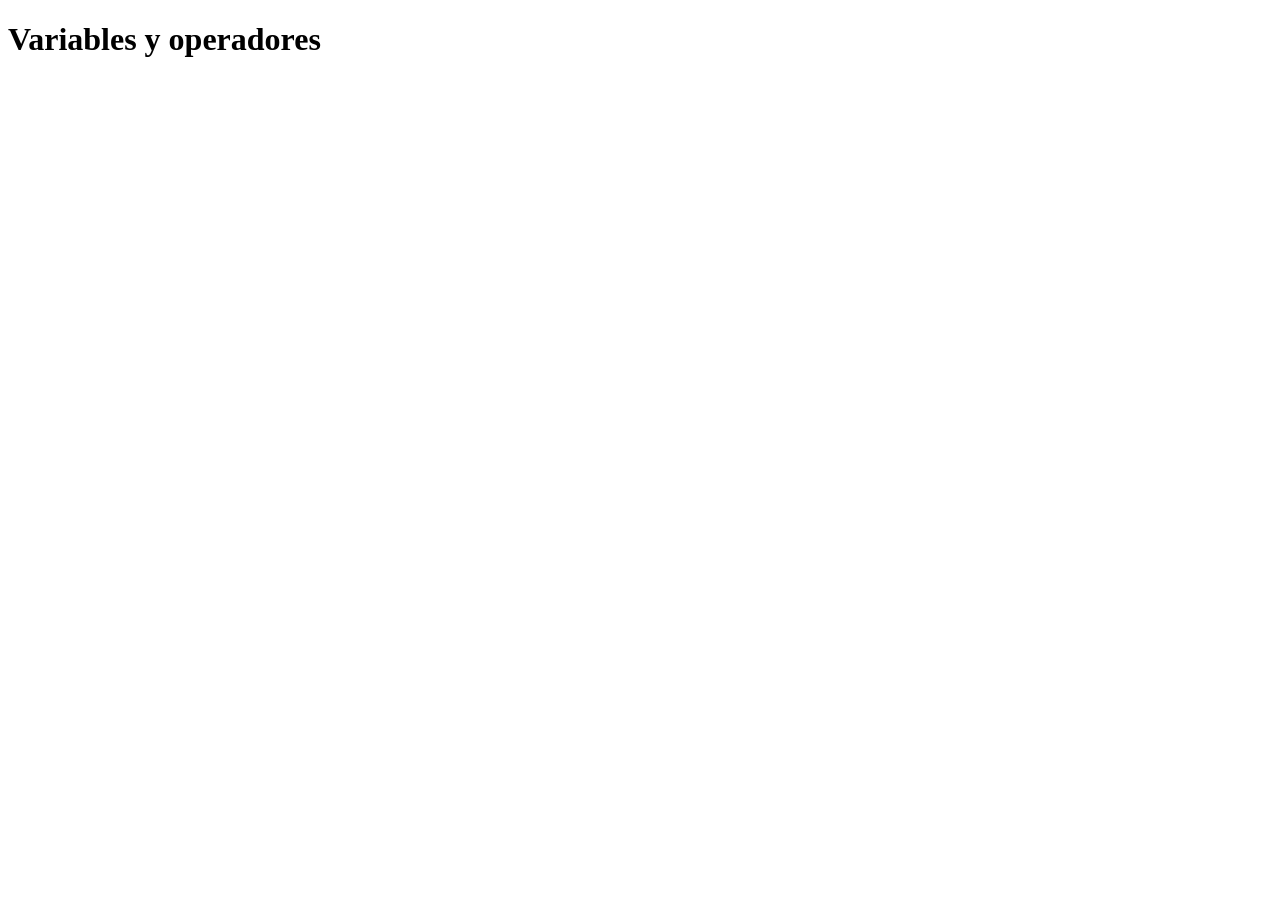
<file: mis-practicas-intro_js/2-js-29-01-2025/index.html>
<!DOCTYPE html>
<html lang="en">
<head>
    <meta charset="UTF-8">
    <title>Introduccion a js</title>
</head>
<body>
    <h1>Variables y operadores</h1>

    <script src="condicionales.js"></script>
</body>
</html>
</file>
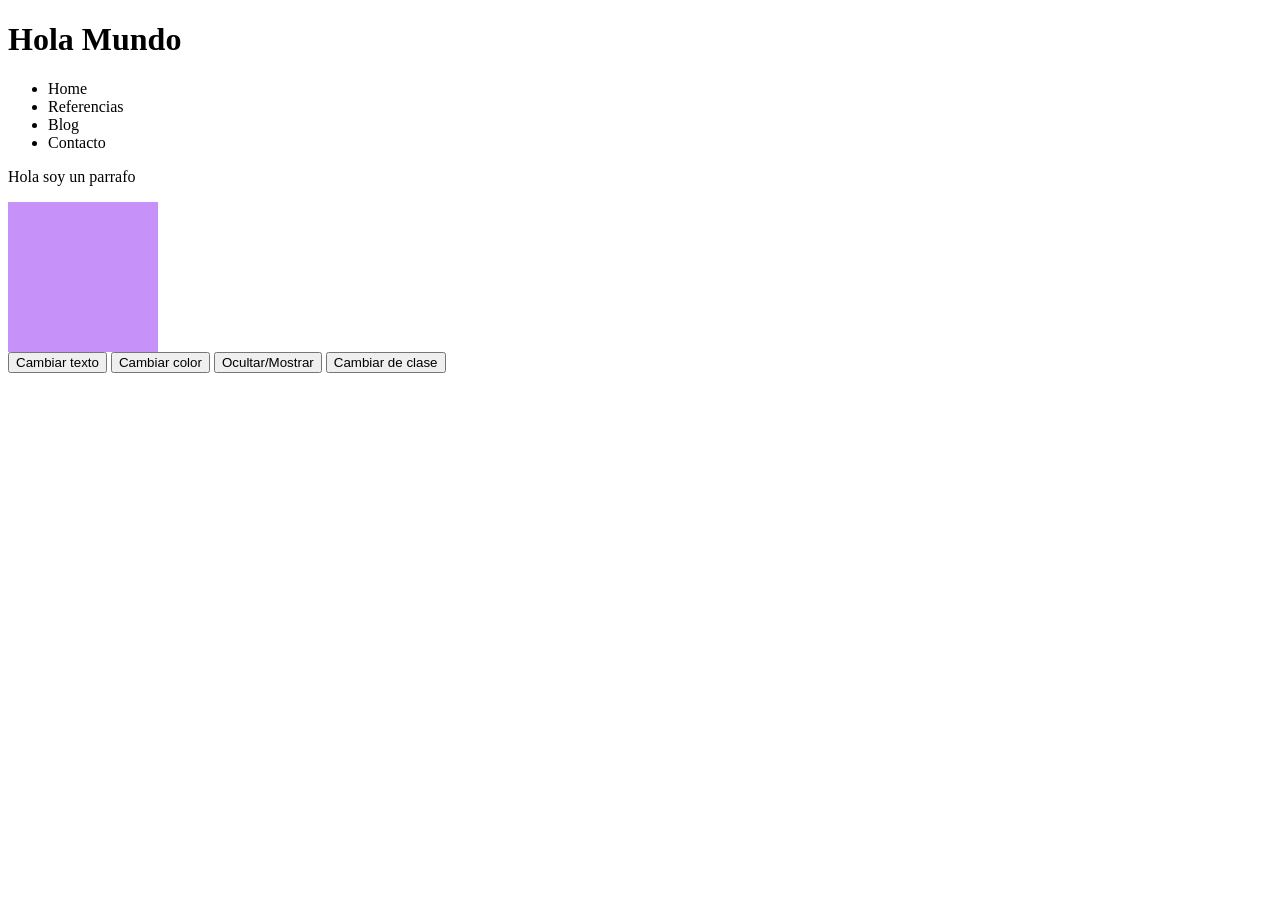
<file: mis-practicas-intro_js/6-js-12-02-2026/index.html>
<!DOCTYPE html>
<html lang="en">
<head>
    <meta charset="UTF-8">
    <meta name="viewport" content="width=device-width, initial-scale=1.0">
    <link rel="stylesheet" href="style.css">
    <title>Introduccion a JS</title>
</head>
<body>
        <header>
            <h1 id="titulo">Hola Mundo</h1>
            <ul>
                <li>Home</li>
                <li>Referencias</li>
                <li>Blog</li>
                <li>Contacto</li>
            </ul>
        </header>

        <main>
            <section>
                <p id="texto">Hola soy un parrafo</p>
            </section>

            <div id="caja" class="caja"></div>
        </main>

        <button id="btnTexto">Cambiar texto</button>
        <button id="btnColor">Cambiar color</button>
        <button id="btnOcultar">Ocultar/Mostrar</button>
        <button id="btnClase">Cambiar de clase</button>

    <!--Enlazando mi archivo HTML con mi archivo JS-->
    <script src="scripts.js"></script>
</body>
</html>
</file>
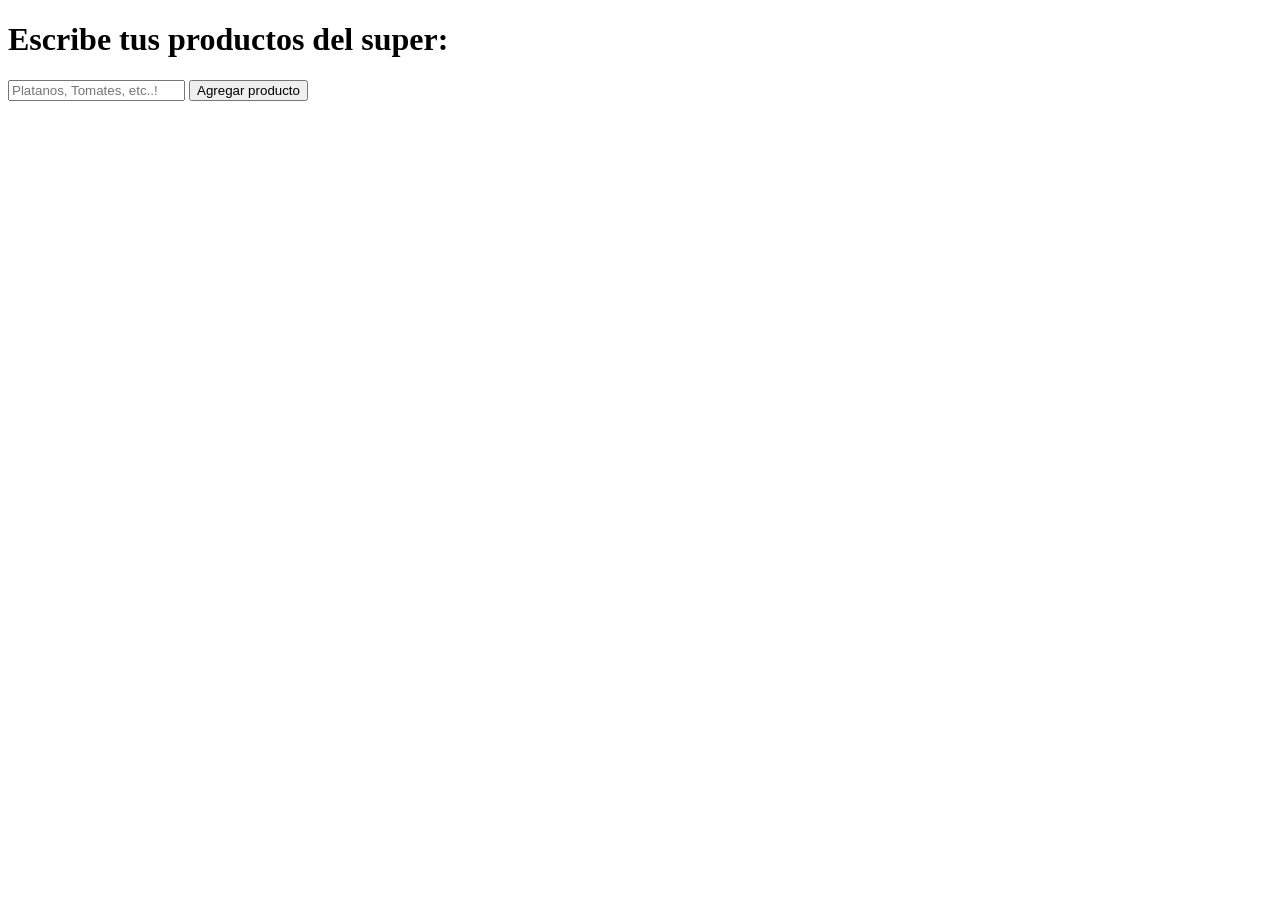
<file: mis-practicas-intro_js/7-js-17-02-2026/index.html>
<!DOCTYPE html>
<html lang="en">
<head>
    <meta charset="UTF-8">
    <meta name="viewport" content="width=device-width, initial-scale=1.0">
    <title>Lista de super</title>
</head>
<body>
    <h1>Escribe tus productos del super:</h1>

    <div>
        <input type="text" placeholder="Platanos, Tomates, etc..!" id="itemInput">
        <button id="addItemButton">Agregar producto</button>
    </div>

    <main>
        <ul id="itemList"></ul>
    </main>

    <script src="scripts.js"></script>
</body>
</html>
</file>
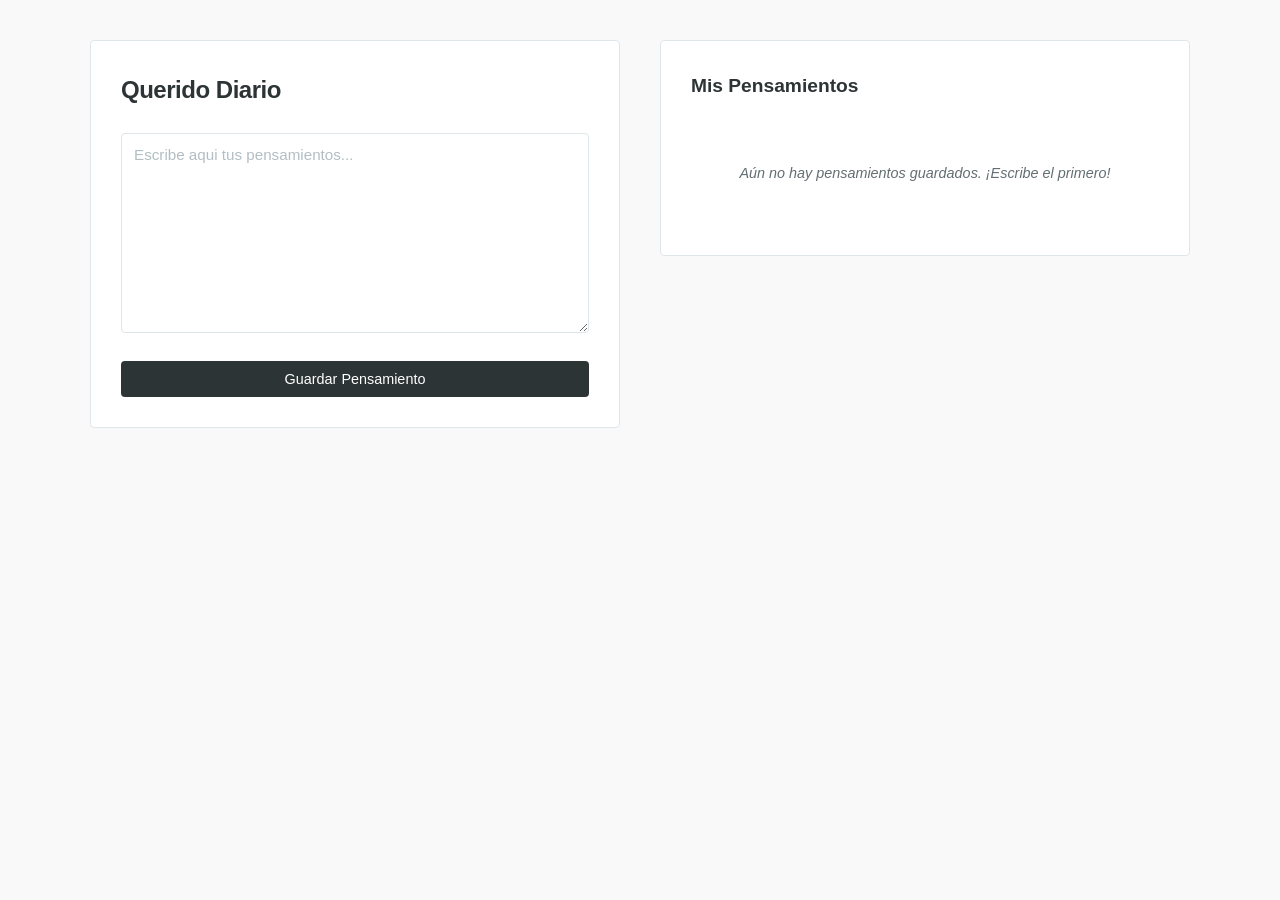
<file: mis-practicas-intro_js/8-js-19-02-2026/index.html>
<!DOCTYPE html>
<html lang="es">
<head>
    <meta charset="UTF-8">
    <meta name="viewport" content="width=device-width, initial-scale=1.0">
    <title>Querido Diario</title>
    <link rel="stylesheet" href="style.css">
</head>
<body>
    <div class="diario-wrapper">
        <div class="diario-editor">
            <h1>Querido Diario</h1>

            <textarea id="texto" placeholder="Escribe aqui tus pensamientos..." rows="6" cols="50"></textarea>

            <div class="button-container">
                <button id="guardar">Guardar Pensamiento</button>
                <button id="cancelar" style="display: none;">Cancelar</button>
            </div>
        </div>

        <div class="diario-container">
            <h2>Mis Pensamientos</h2>
            <div id="pensamientos-list" class="pensamientos-list">
                <!-- Las tarjetas se generarán aquí con JavaScript -->
            </div>
            <div id="sin-pensamientos" class="sin-pensamientos">
                <p>Aún no hay pensamientos guardados. ¡Escribe el primero!</p>
            </div>
        </div>
    </div>

    <!--Conectando nuestro archivo JS-->
    <script src="scripts.js"></script>
</body>
</html>
</file>
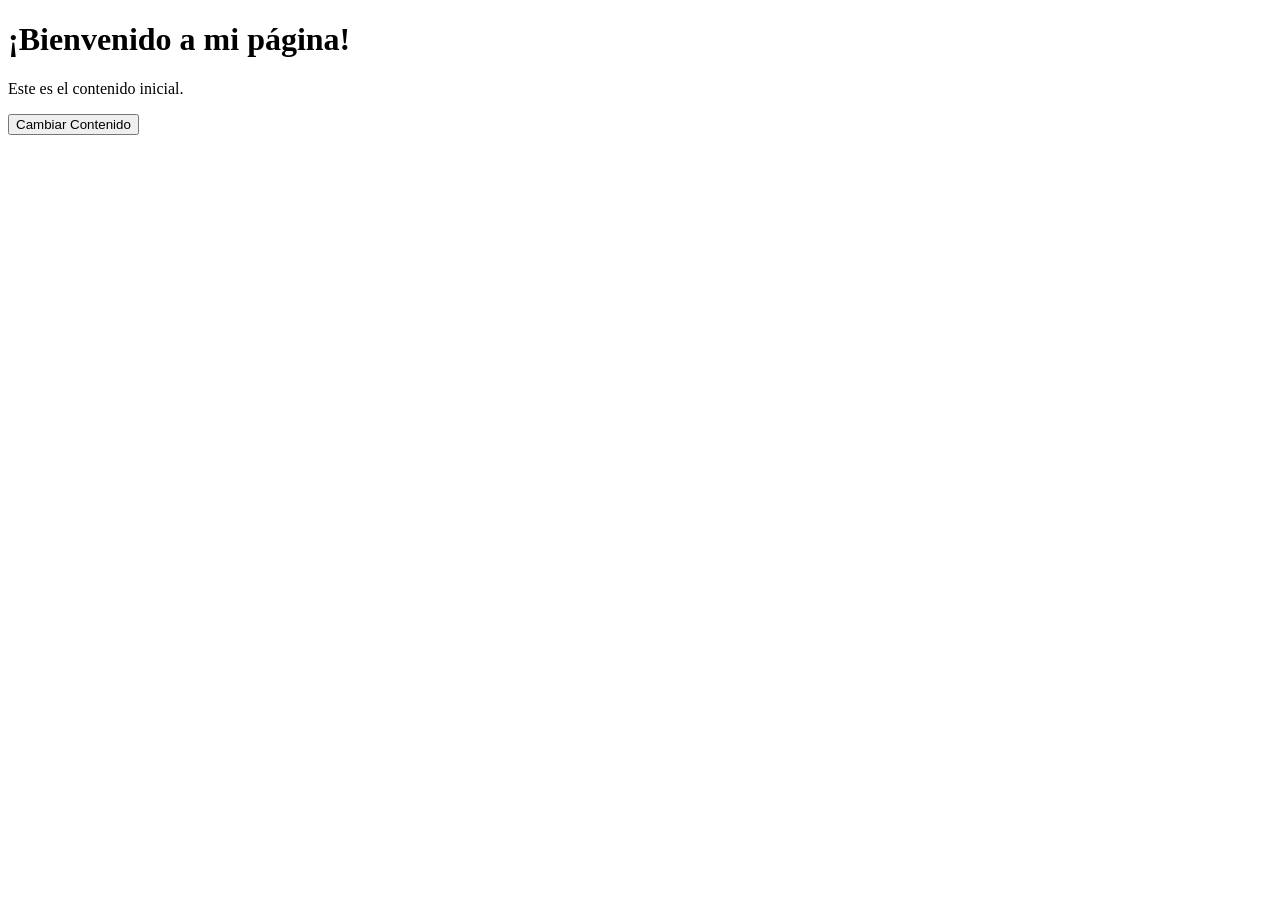
<file: mis-practicas-intro_js/6-js-12-02-2026/ej-1/index.html>
<!DOCTYPE html>

<html lang="es">

<head>
    <meta charset="UTF-8">
    <meta name="viewport" content="width=device-width, initial-scale=1.0">
    <title>Cambiar contenido con JavaScript</title>
</head>

<body>
    <h1 id="titulo">¡Bienvenido a mi página!</h1>
    <p id="parrafo">Este es el contenido inicial.</p>
    <button id="cambiarContenido">Cambiar Contenido</button>

    <script src="scripts.js"></script>
</body>

</html>
</file>
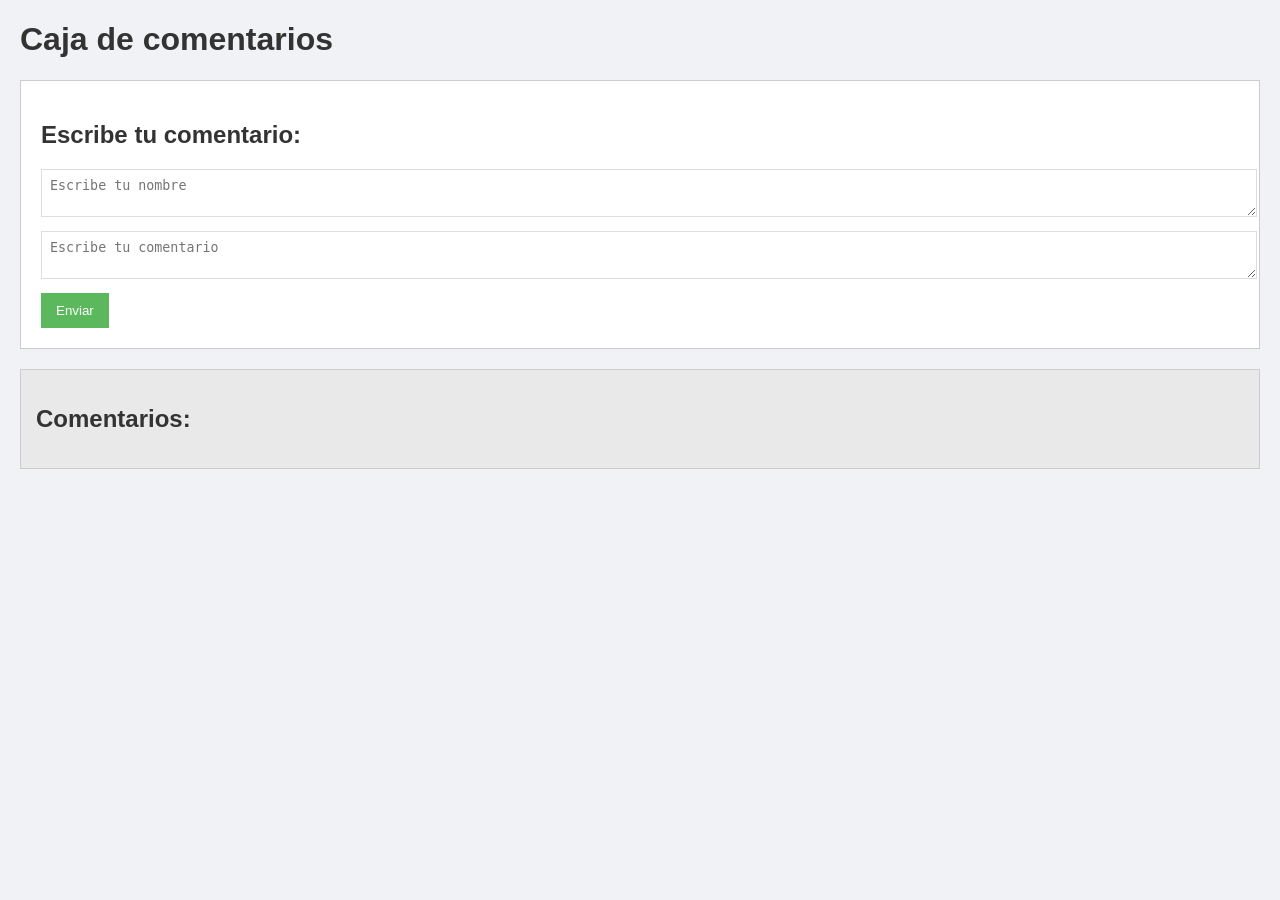
<file: mis-practicas-intro_js/6-js-12-02-2026/entregable/index.html>
<!DOCTYPE html>
<html lang="en">
<head>
    <meta charset="UTF-8">
    <meta name="viewport" content="width=device-width, initial-scale=1.0">
    <title>Caja de Comentarios</title>
    <link rel="stylesheet" href="style.css">
</head>
<body>
    <h1>Caja de comentarios</h1>
    <div id="caja-comentario">
        <h2>Escribe tu comentario:</h2>
        <textarea name="textarea" id="name" placeholder="Escribe tu nombre"></textarea>
        <textarea name="textarea" id="comentario" placeholder="Escribe tu comentario"></textarea>
        <button id="enviar">Enviar</button>
    </div>
    <!-- He colocado un id commentUser -->
    <div id="commentUser">
        <h2>Comentarios:</h2>
    </div> 
    <script src="caja_comentarios.js"></script>
</body>
</html>
</file>
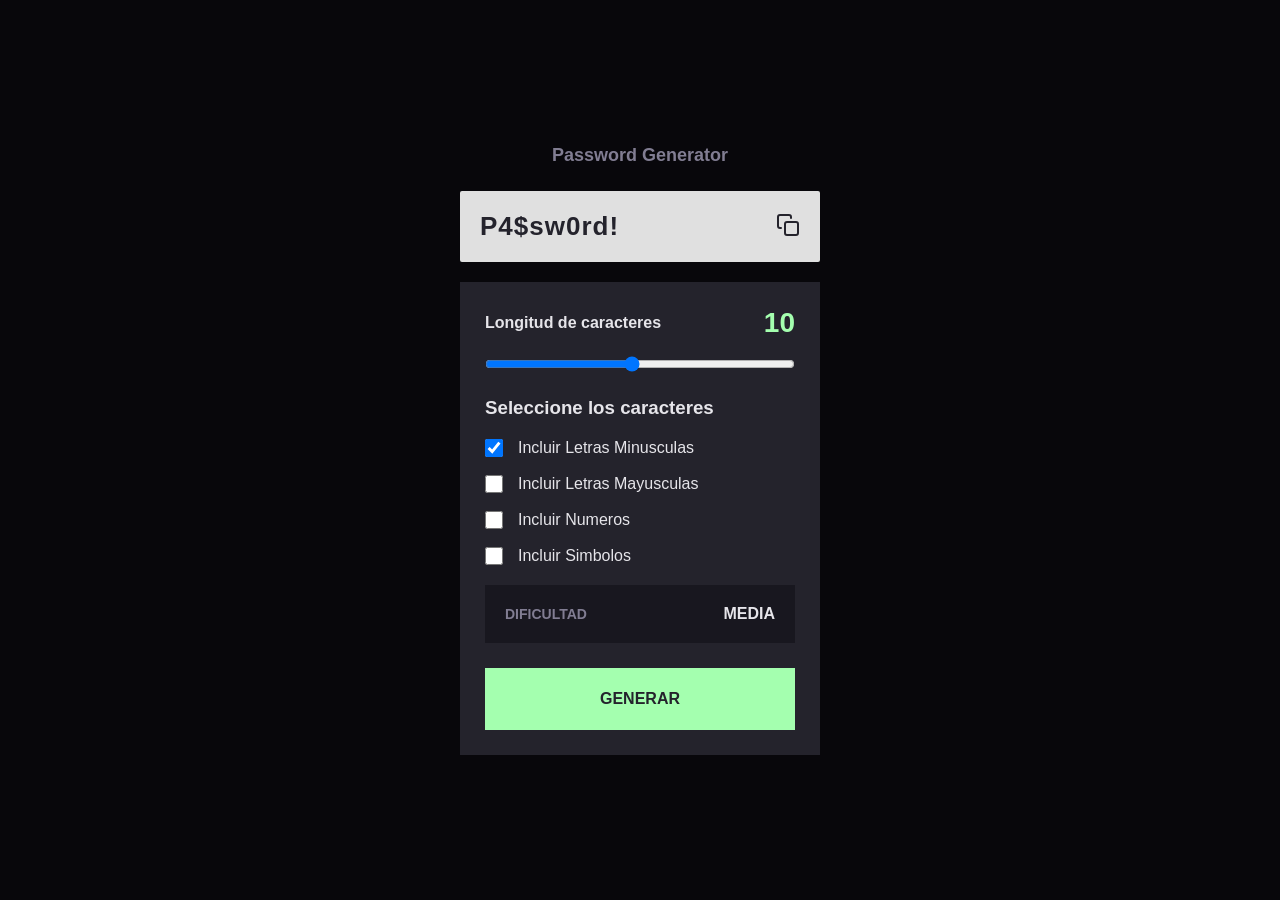
<file: mis-practicas-intro_js/7-js-17-02-2026/entregable/index.html>
<!DOCTYPE html>
<html lang="en">

<head>
    <meta charset="UTF-8">
    <meta name="viewport" content="width=device-width, initial-scale=1.0">
    <title>Generador de contraseñas</title>
    <link rel="stylesheet" href="style.css">
</head>

<body>
    <div id="menu">
        <div id="titulo">
            <h2>Password Generator</h2>
        </div>

        <section id="newPassword">
            <span id="passwordText">P4$sw0rd!</span>
            <div class="copiar">
                <span class="icono-copiar"></span>
            </div>
        </section>

        <div id="contenedor-aplicacion">


          <div id="subContenedor">
            <section id="contenedor-Long">
                <div class="Longitud">
                    <h4>Longitud de caracteres</h4>
                    <div id="valorLongitud" class="numCaracter">10</div>
                </div>
                <div class="longitud-caracter">
                    <input type="range" id="longitudSlider" min="1" max="20" value="10">
                </div>
            </section>


            <h3>Seleccione los caracteres</h3>
            <ul class="seccion1">
                <li>
                    <input type="checkbox" id="minusculas" checked>
                    <label for="minusculas">Incluir Letras Minusculas</label>
                </li>
                <li>
                    <input type="checkbox" id="mayusculas">
                    <label for="mayusculas">Incluir Letras Mayusculas</label>
                </li>
                <li>
                    <input type="checkbox" id="numeros">
                    <label for="numeros">Incluir Numeros</label>
                </li>
                <li>
                    <input type="checkbox" id="simbolos">
                    <label for="simbolos">Incluir Simbolos</label>
                </li>
            </ul>


            <div class="calificacion-password">
                <h4>Dificultad</h4>
                <div id="nivelDificultad" class="grafica">MEDIA</div>
            </div>

            <div class="boton">
                <button id="btnGenerar">Generar </button>
            </div>
            
          </div>
        </div>
    </div>
    <script src="main.js"></script>
</body>
</html>
</file>
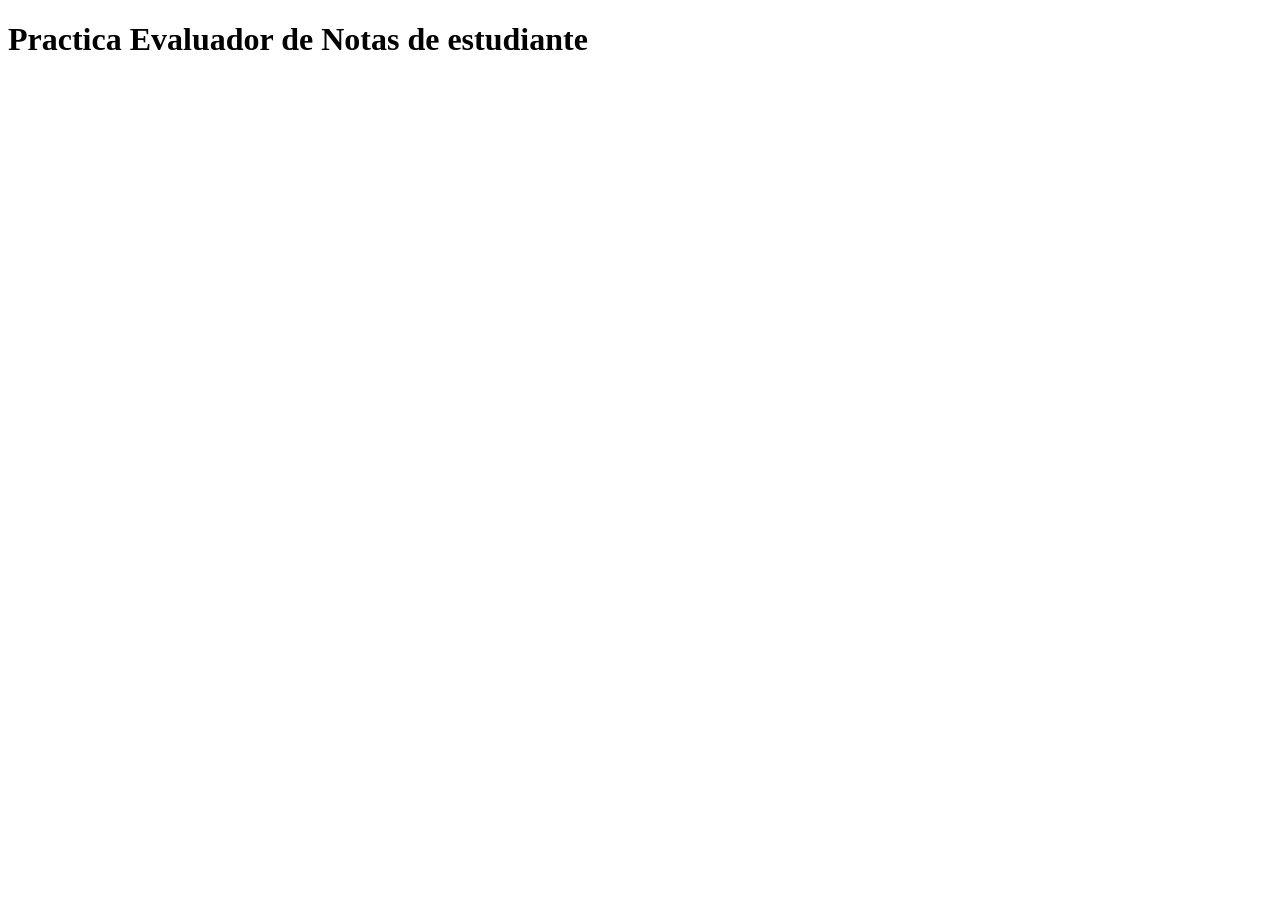
<file: mis-practicas-intro_js/2-js-29-01-2025/entregable/evaliador.html>
<!DOCTYPE html>
<html lang="en">
<head>
    <meta charset="UTF-8">
    <meta name="viewport" content="width=device-width, initial-scale=1.0">
    <title>Evaluador de notas</title>
</head>
<body>
    <h1>Practica Evaluador de Notas de estudiante</h1>
    
    <script src="evaluador-de-Notas.js"></script>
</body>
</html>
</file>
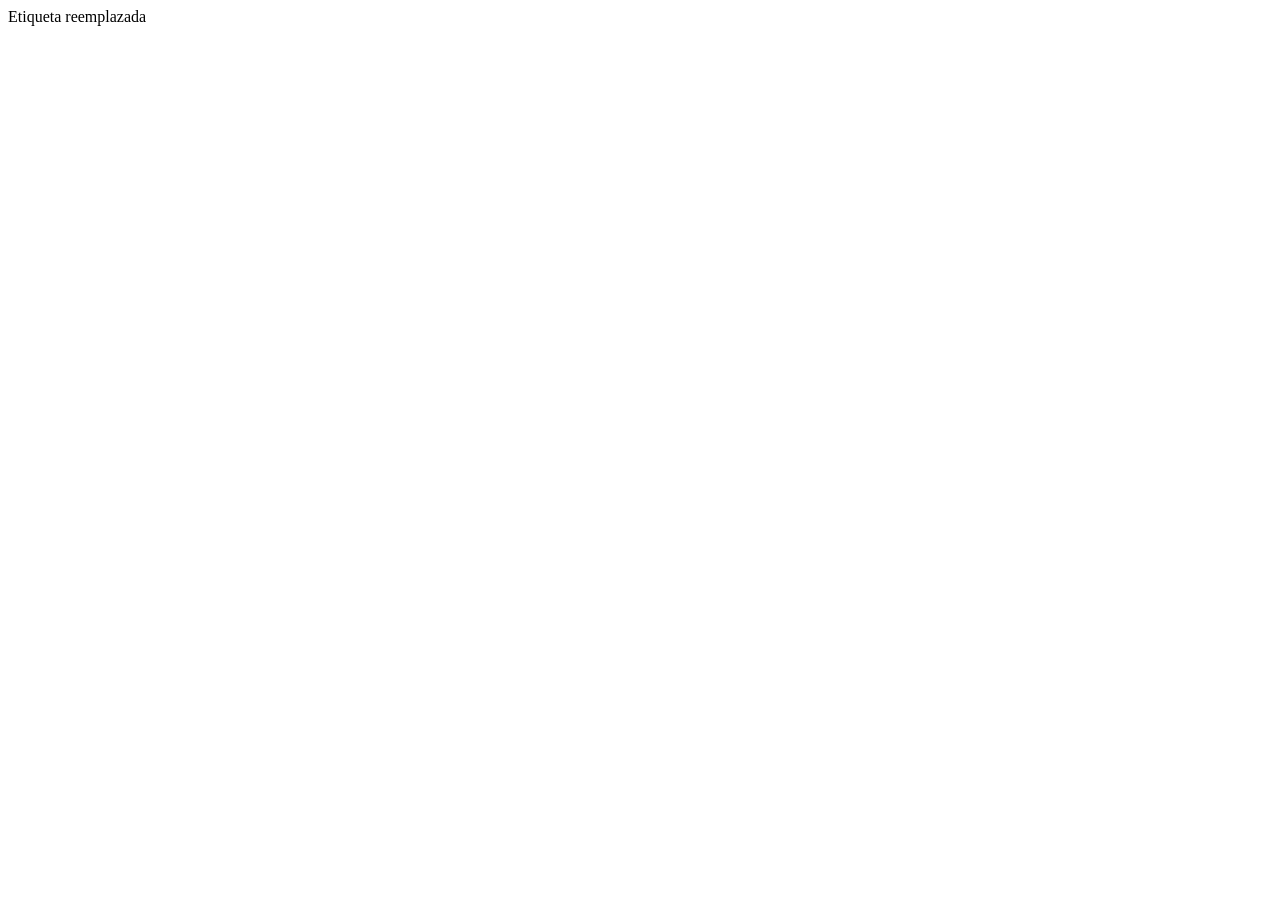
<file: mis-practicas-intro_js/7-js-17-02-2026/ej-2/practica.html>
<!DOCTYPE html>
<html lang="en">

<head>
    <meta charset="UTF-8">
    <meta name="viewport" content="width=device-width, initial-scale=1.0">
    <title>Document</title>
</head>

<body>
    <div class="container">
        <p class="hidden" style="display: none;">Texto oculto</p>
        <div class="replace">Reemplázame</div>
    </div>
    <script src="main.js"></script>
</body>

</html>
</file>
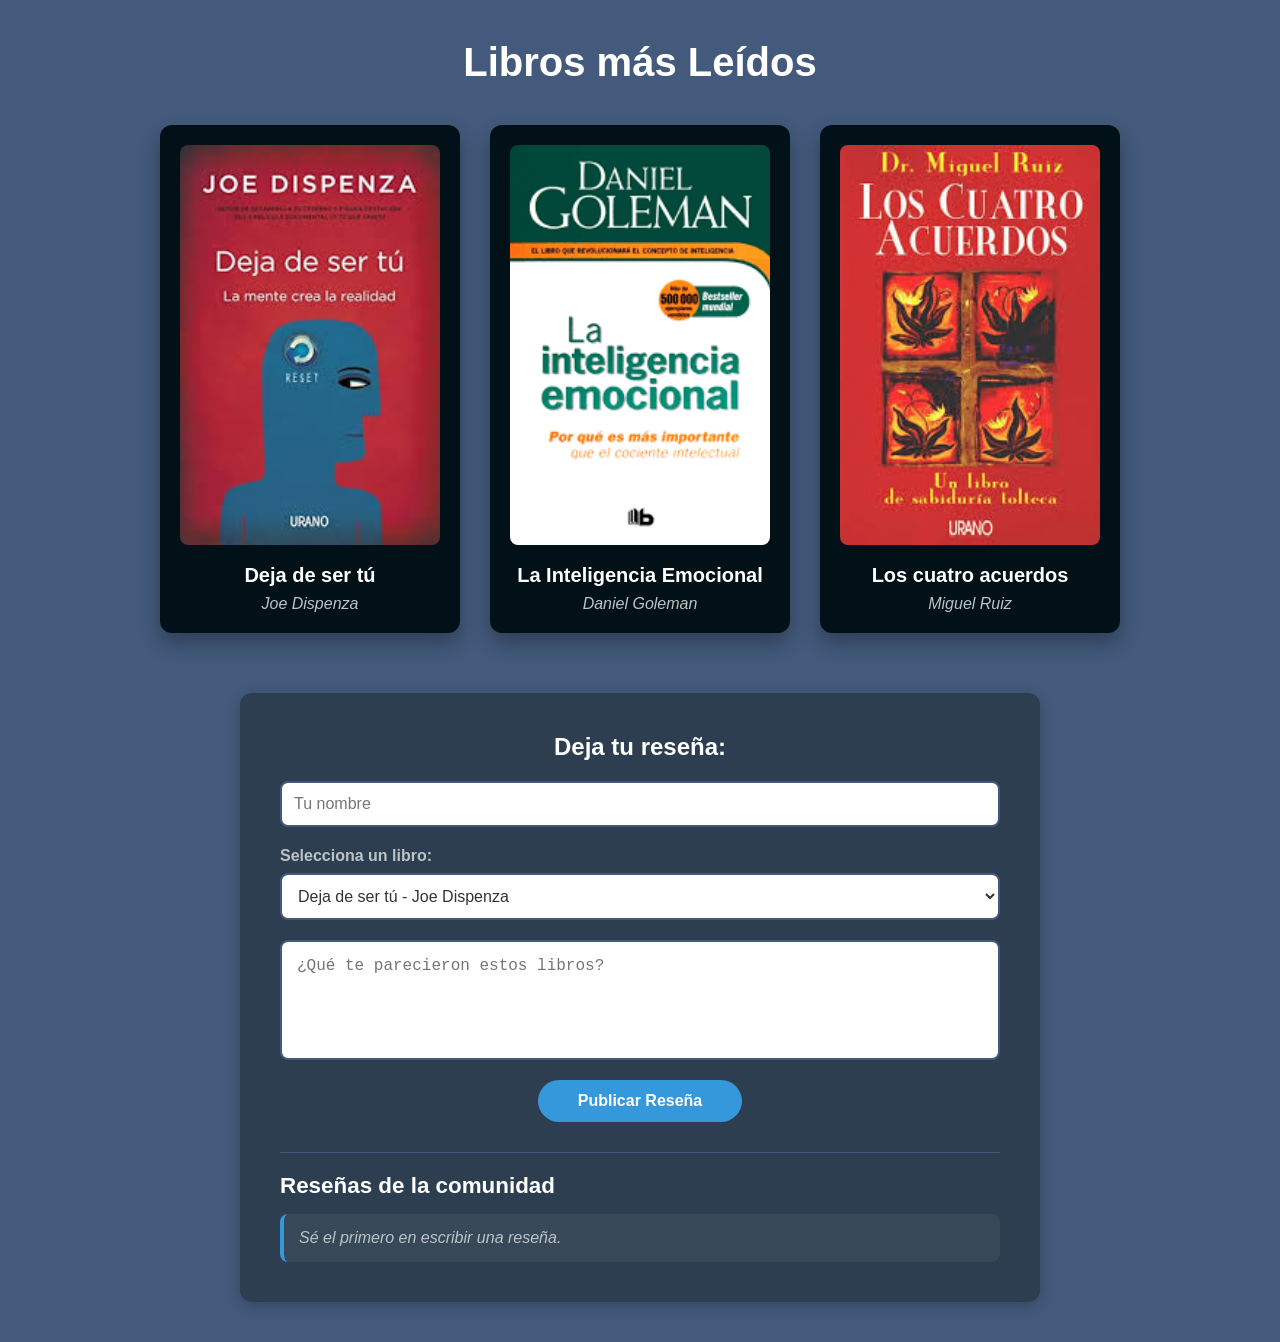
<file: mis-practicas-intro_js/8-js-19-02-2026/entregable/seguidorlibros.html>
<!DOCTYPE html>
<html lang="es">

<head>
    <meta charset="UTF-8">
    <meta name="viewport" content="width=device-width, initial-scale=1.0">
    <title>Seguimiento de Libros</title>
    <link rel="stylesheet" href="style.css">
</head>

<body>
    <main>
        <div id="contentApp">
            <h1 id="title">Libros más Leídos</h1>

            <!-- Sección de libros -->
            <section id="contentFunction">
                <article class="libro-card">
                    <img src="img/Deja_de_ser_tu.jpeg" alt="Portada del libro Deja de ser tú">
                    <h2>Deja de ser tú</h2>
                    <p>Joe Dispenza</p>
                </article>

                <article class="libro-card">
                    <img src="img/La_Inteligencia_Emocional.png" alt="Portada del libro La Inteligencia Emocional">
                    <h2>La Inteligencia Emocional</h2>
                    <p>Daniel Goleman</p>
                </article>

                <article class="libro-card">
                    <img src="img/Los_cuatro_acuerdos.jpeg" alt="Portada del libro Los cuatro acuerdos">
                    <h2>Los cuatro acuerdos</h2>
                    <p>Miguel Ruiz</p>
                </article>
            </section>

            <!-- Sección de reseñas unificada -->
            <section id="seccionResenas">
                <div id="crearComentarios">
                    <h3>Deja tu reseña:</h3>
                    
                    <input type="text" id="nombreUsuario" placeholder="Tu nombre">
                    
                    <div class="selector-libro">
                        <label for="libroSeleccionado">Selecciona un libro:</label>
                        <select id="libroSeleccionado">
                            <option value="Deja de ser tú">Deja de ser tú - Joe Dispenza</option>
                            <option value="La Inteligencia Emocional">La Inteligencia Emocional - Daniel Goleman</option>
                            <option value="Los cuatro acuerdos">Los cuatro acuerdos - Miguel Ruiz</option>
                        </select>
                    </div>

                    <textarea id="nuevoComentario" placeholder="¿Qué te parecieron estos libros?"></textarea>
                    <button id="enviarComentario">Publicar Reseña</button>
                </div>

                <div id="comentariosPublicados">
                    <h3>Reseñas de la comunidad</h3>
                    <p id="mensajeVacio">Sé el primero en escribir una reseña.</p>
                </div>
            </section>
        </div>
    </main>
    <script src="main.js"></script>
</body>

</html>
</file>
<file: mis-practicas-intro_js/6-js-12-02-2026/style.css>
.caja{
    width: 150px;
    height: 150px;
    background-color: rgb(199, 145, 250);
    transition: 0.3s;
}

.activa{
    background-color: blueviolet;
    transform: scale(1.1);
}
</file>
<file: mis-practicas-intro_js/8-js-19-02-2026/style.css>
/* Estilos Minimalistas y Neutros para el Diario */
:root {
    --bg-color: #f9f9f9;
    --container-bg: #ffffff;
    --text-primary: #2d3436;
    --text-secondary: #636e72;
    --border-color: #dfe6e9;
    --accent-color: #2d3436;
    --accent-hover: #000000;
    --danger-color: #d63031;
    --safe-color: #2ecc71;
    --font-main: 'Inter', -apple-system, BlinkMacSystemFont, 'Segoe UI', Roboto, sans-serif;
}

* {
    margin: 0;
    padding: 0;
    box-sizing: border-box;
}

body {
    font-family: var(--font-main);
    background-color: var(--bg-color);
    color: var(--text-primary);
    min-height: 100vh;
    display: flex;
    justify-content: center;
    padding: 40px 20px;
    line-height: 1.6;
}

.diario-wrapper {
    display: grid;
    grid-template-columns: 1fr 1fr;
    gap: 40px;
    max-width: 1100px;
    width: 100%;
}

/* Contenedores */
.diario-editor,
.diario-container {
    background: var(--container-bg);
    padding: 30px;
    border: 1px solid var(--border-color);
    border-radius: 4px;
    height: fit-content;
}

h1 {
    font-size: 1.5rem;
    font-weight: 600;
    margin-bottom: 24px;
    letter-spacing: -0.02em;
    text-align: left;
    color: var(--text-primary);
}

h2 {
    font-size: 1.2rem;
    font-weight: 600;
    margin-bottom: 20px;
    color: var(--text-primary);
}

/* Editor */
#texto {
    width: 100%;
    min-height: 200px;
    padding: 12px;
    border: 1px solid var(--border-color);
    border-radius: 4px;
    font-family: inherit;
    font-size: 0.95rem;
    resize: vertical;
    margin-bottom: 20px;
    transition: border-color 0.2s;
    background-color: #fff;
}

#texto:focus {
    outline: none;
    border-color: var(--accent-color);
}

#texto::placeholder {
    color: #b2bec3;
}

/* Botones */
.button-container {
    display: flex;
    gap: 12px;
}

button {
    padding: 10px 20px;
    font-size: 0.9rem;
    font-weight: 500;
    cursor: pointer;
    border-radius: 4px;
    transition: all 0.2s;
    font-family: inherit;
}

#guardar {
    background-color: var(--accent-color);
    color: #fff;
    border: none;
    flex: 1;
}

#guardar:hover {
    background-color: var(--accent-hover);
}

#cancelar {
    background-color: transparent;
    color: var(--text-secondary);
    border: 1px solid var(--border-color);
}

#cancelar:hover {
    background-color: #f1f2f6;
    border-color: var(--text-secondary);
}

/* Lista de Pensamientos */
.pensamientos-list {
    display: flex;
    flex-direction: column;
    gap: 16px;
}

.pensamiento-card {
    padding: 20px;
    border: 1px solid var(--border-color);
    border-radius: 4px;
    transition: transform 0.1s, border-color 0.2s;
}

.pensamiento-card:hover {
    border-color: var(--text-secondary);
}

.pensamiento-fecha {
    font-size: 0.8rem;
    color: var(--text-secondary);
    margin-bottom: 8px;
    text-transform: uppercase;
    letter-spacing: 0.05em;
}

.pensamiento-texto {
    font-size: 0.95rem;
    color: var(--text-primary);
    margin-bottom: 16px;
    white-space: pre-wrap;
}

.pensamiento-acciones {
    display: flex;
    gap: 12px;
    justify-content: flex-end;
}

.btn-editar,
.btn-eliminar {
    background: none;
    border: none;
    padding: 4px 8px;
    font-size: 0.8rem;
    text-transform: none;
    font-weight: 400;
    color: var(--text-secondary);
    text-decoration: underline;
    text-underline-offset: 3px;
}

.btn-editar:hover {
    color: var(--accent-color);
}

.btn-eliminar:hover {
    color: var(--danger-color);
}

/* Sin pensamientos */
.sin-pensamientos {
    text-align: center;
    color: var(--text-secondary);
    padding: 40px 0;
    font-size: 0.9rem;
    font-style: italic;
}

/* Scrollbar */
.pensamientos-list::-webkit-scrollbar {
    width: 4px;
}

.pensamientos-list::-webkit-scrollbar-track {
    background: transparent;
}

.pensamientos-list::-webkit-scrollbar-thumb {
    background: var(--border-color);
    border-radius: 4px;
}

/* Responsivo */
@media (max-width: 900px) {
    .diario-wrapper {
        grid-template-columns: 1fr;
    }
    
    body {
        padding: 20px;
    }
}

@media (max-width: 600px) {
    .button-container {
        flex-direction: column;
    }
    
    #guardar, #cancelar {
        width: 100%;
    }
}
</file>
<file: mis-practicas-intro_js/6-js-12-02-2026/entregable/style.css>
body {
    font-family: sans-serif; /* Una fuente simple */
    background-color: #f0f2f5; /* Un gris muy claro para el fondo */
    margin: 20px; /* Un margen alrededor de todo el contenido */
}

#caja-comentario {
    background-color: #ffffff; /* Fondo blanco para el formulario */
    border: 1px solid #ccc; /* Un borde gris claro */
    padding: 20px; /* Espacio dentro del contenedor */
    margin-bottom: 20px; /* Espacio debajo del formulario */
    box-sizing: border-box; /* Incluye padding y border en el ancho/alto */
}

h1, h2 {
    color: #333; /* Gris oscuro para los títulos */
}

textarea {
    width: 100%; /* Ocupa todo el ancho disponible */
    padding: 8px; /* Espacio dentro de los campos de texto */
    margin-bottom: 10px; /* Espacio entre los campos */
    border: 1px solid #ddd; /* Borde suave */
    box-sizing: border-sizing; /* Incluye padding y border en el ancho/alto */
}

button#enviar {
    background-color: #5cb85c; /* Un verde para el botón */
    color: white; /* Texto blanco */
    padding: 10px 15px; /* Espacio dentro del botón */
    border: none; /* Sin borde */
    cursor: pointer; /* Indica que es clickeable */
    box-sizing: border-box;
}

#commentUser {
    background-color: #e9e9e9; /* Un gris más oscuro para el área de comentarios */
    padding: 15px; /* Espacio dentro de este contenedor */
    border: 1px solid #ccc;
    box-sizing: border-box;
}

.comment-item {
    background-color: #f8f8f8; /* Fondo un poco más claro para cada comentario */
    padding: 10px; /* Espacio dentro de cada comentario */
    margin-bottom: 10px; /* Espacio entre comentarios */
    border: 1px solid #eee; /* Borde muy sutil */
    box-sizing: border-box;
}

.comment-item:last-child {
    margin-bottom: 0; /* Para el último comentario, no agrege margen inferior extra */
}
</file>
<file: mis-practicas-intro_js/7-js-17-02-2026/entregable/style.css>
* {
    margin: 0;
    padding: 0;
    box-sizing: border-box;
    font-family: 'Segoe UI', Tahoma, Geneva, Verdana, sans-serif;
}

body {
    background-color: #08070b;
    color: #e6e5ea;
    display: flex;
    justify-content: center;
    align-items: center;
    min-height: 100vh;
}

#menu {
    width: 100%;
    max-width: 400px;
    padding: 20px;
}

#titulo h2 {
    font-size: 18px;
    color: #817d92;
    text-align: center;
    margin-bottom: 25px;
}

/* Contenedor de la contraseña generada */
#newPassword {
    background-color: #e0e0e0; /* Gris claro estándar */
    padding: 20px;
    margin-bottom: 20px;
    display: flex;
    justify-content: space-between;
    align-items: center;
    border-radius: 2px;
}

#passwordText {
    color: #24232c;
    font-size: 26px;
    font-weight: bold;
    letter-spacing: 1px;
}

.icono-copiar {
    display: inline-block;
    width: 24px;
    height: 24px;
    background-color: #24232c;
    /* Dibujamos el icono aquí mediante una máscara CSS */
    -webkit-mask-image: url("data:image/svg+xml,%3Csvg xmlns='http://www.w3.org/2000/svg' viewBox='0 0 24 24' fill='none' stroke='black' stroke-width='2' stroke-linecap='round' stroke-linejoin='round'%3E%3Crect x='9' y='9' width='13' height='13' rx='2' ry='2'%3E%3C/rect%3E%3Cpath d='M5 15H4a2 2 0 0 1-2-2V4a2 2 0 0 1 2-2h9a2 2 0 0 1 2 2v1'%3E%3C/path%3E%3C/svg%3E");
    mask-image: url("data:image/svg+xml,%3Csvg xmlns='http://www.w3.org/2000/svg' viewBox='0 0 24 24' fill='none' stroke='black' stroke-width='2' stroke-linecap='round' stroke-linejoin='round'%3E%3Crect x='9' y='9' width='13' height='13' rx='2' ry='2'%3E%3C/rect%3E%3Cpath d='M5 15H4a2 2 0 0 1-2-2V4a2 2 0 0 1 2-2h9a2 2 0 0 1 2 2v1'%3E%3C/path%3E%3C/svg%3E");
    mask-repeat: no-repeat;
    mask-size: contain;
    cursor: pointer;
    transition: background-color 0.2s, transform 0.2s;
}

.icono-copiar:hover {
    background-color: #a4ffaf;
    transform: scale(1.1);
}

/* Panel de configuración */
#contenedor-aplicacion {
    background-color: #24232c;
    padding: 25px;
    width: 100%;
}

#contenedor-Long {
    margin-bottom: 25px;
}

.Longitud {
    display: flex;
    justify-content: space-between;
    align-items: center;
    margin-bottom: 15px;
}

.numCaracter {
    color: #a4ffaf;
    font-size: 28px;
    font-weight: bold;
}

/* Estilo para el input de rango */
input[type="range"] {
    width: 100%;
    height: 8px;
    background: #18171f;
    outline: none;
    cursor: pointer;
}

/* Lista de opciones */
.seccion1 {
    list-style: none;
    margin: 20px 0;
}

.seccion1 li {
    display: flex;
    align-items: center;
    margin-bottom: 18px;
}

.seccion1 input[type="checkbox"] {
    width: 18px;
    height: 18px;
    margin-right: 15px;
    cursor: pointer;
}

.seccion1 label {
    font-size: 16px;
    cursor: pointer;
}

/* Panel de Dificultad */
.calificacion-password {
    background-color: #18171f;
    padding: 20px;
    display: flex;
    justify-content: space-between;
    align-items: center;
    margin-bottom: 25px;
}

.calificacion-password h4 {
    color: #817d92;
    font-size: 14px;
    text-transform: uppercase;
}

.grafica {
    font-weight: bold;
    text-transform: uppercase;
}

/* Botón principal */
.boton button {
    width: 100%;
    padding: 20px;
    background-color: #a4ffaf;
    color: #24232c;
    border: 2px solid #a4ffaf;
    font-weight: bold;
    font-size: 16px;
    text-transform: uppercase;
    cursor: pointer;
    transition: background-color 0.2s, color 0.2s;
}

.boton button:hover {
    background-color: transparent;
    color: #a4ffaf;
}
</file>
<file: mis-practicas-intro_js/8-js-19-02-2026/entregable/style.css>
* {
    margin: 0;
    padding: 0;
    box-sizing: border-box;
}

body {
    font-family: 'Segoe UI', Tahoma, Geneva, Verdana, sans-serif;
    background-color: #435a7c;
    color: #ffffff; /* Texto general en blanco para el fondo oscuro */
    display: flex;
    justify-content: center;
    padding: 40px 20px;
}

#contentApp {
    max-width: 1200px;
    width: 100%;
}

#title {
    margin-bottom: 40px;
    color: #ffffff; /* Título resaltado en blanco */
    font-size: 2.5rem;
    text-align: center;
}

/* Alineación Horizontal de los Libros */
#contentFunction {
    display: flex;
    flex-direction: row; 
    flex-wrap: wrap;    
    justify-content: center; 
    gap: 30px;
    margin-bottom: 60px;
}

.libro-card {
    background: rgb(2, 16, 24); /* Tu fondo azul muy oscuro */
    padding: 20px;
    border-radius: 12px;
    box-shadow: 0 10px 20px rgba(0,0,0,0.3); /* Sombra más profunda */
    transition: all 0.3s ease;
    width: 300px; 
    text-align: center;
}

.libro-card:hover {
    transform: translateY(-10px);
    box-shadow: 0 15px 30px rgba(0,0,0,0.5);
}

.libro-card img {
    width: 100%;
    height: 400px;
    object-fit: cover;
    border-radius: 8px;
    margin-bottom: 15px;
}

.libro-card h2 {
    font-size: 1.25rem;
    margin-bottom: 8px;
    color: #ffffff; /* Texto blanco para legibilidad */
}

.libro-card p {
    font-size: 1rem;
    color: #bdc3c7; /* Gris claro para el autor */
    font-style: italic;
}

/* Sección de Comentarios Unificada al final */
#seccionResenas {
    background: #2c3e50; /* Tu azul oscuro intermedio */
    padding: 40px;
    border-radius: 12px;
    box-shadow: 0 4px 15px rgba(0,0,0,0.2);
    max-width: 800px;
    margin: 0 auto;
}

#crearComentarios {
    display: flex;
    flex-direction: column;
    gap: 20px;
}

#nombreUsuario, #libroSeleccionado {
    width: 100%;
    padding: 12px;
    border: 2px solid #435a7c;
    background-color: #ffffff;
    color: #333;
    border-radius: 8px;
    font-size: 1rem;
    transition: all 0.3s;
}

.selector-libro {
    text-align: left;
}

.selector-libro label {
    display: block;
    margin-bottom: 8px;
    font-weight: 600;
    color: #bdc3c7;
}

#nombreUsuario:focus, #libroSeleccionado:focus, #nuevoComentario:focus {
    outline: none;
    border-color: #3498db;
    box-shadow: 0 0 8px rgba(52, 152, 219, 0.3);
}

#crearComentarios h3 {
    color: #ffffff; /* Texto blanco para legibilidad */
    font-size: 1.5rem;
    text-align: center;
}

#nuevoComentario {
    width: 100%;
    height: 120px;
    padding: 15px;
    border: 2px solid #435a7c;
    background-color: #ffffff;
    color: #333; /* Texto oscuro dentro del área blanca para escribir */
    border-radius: 8px;
    font-size: 1rem;
    resize: none;
    transition: border-color 0.3s;
}

#nuevoComentario:focus {
    outline: none;
    border-color: #3498db;
}

#enviarComentario {
    align-self: center;
    padding: 12px 40px;
    background-color: #3498db;
    color: white;
    border: none;
    border-radius: 25px;
    cursor: pointer;
    font-size: 1rem;
    font-weight: 600;
    transition: background 0.3s, transform 0.2s;
}

#enviarComentario:hover {
    background-color: #2980b9;
    transform: scale(1.05);
}

#enviarComentario:active {
    transform: scale(0.98);
}

#comentariosPublicados {
    margin-top: 30px;
    border-top: 1px solid #435a7c;
    padding-top: 20px;
    text-align: left;
}

#comentariosPublicados h3 {
    font-size: 1.4rem;
    color: #ffffff;
    margin-bottom: 15px;
}

#comentariosPublicados p {
    color: #bdc3c7;
    font-style: italic;
    background: rgba(255, 255, 255, 0.05);
    padding: 15px;
    border-radius: 8px;
    border-left: 4px solid #3498db;
}

/* Clase para los futuros comentarios que agregues con JS */
.comentario-card {
    background: #ffffff;
    color: #333;
    padding: 15px;
    border-radius: 8px;
    margin-bottom: 15px;
    box-shadow: 0 4px 6px rgba(0,0,0,0.2);
}

.comentario-card h4 {
    color: #2c3e50;
    font-size: 1rem;
    margin-bottom: 5px;
    border-bottom: 1px solid #eee;
    padding-bottom: 5px;
}

.comentario-card p {
    color: #555 !important; /* Fuerza el color oscuro sobre fondo blanco */
    font-style: normal !important;
    background: transparent !important;
    padding: 0 !important;
    border: none !important;
}
</file>
